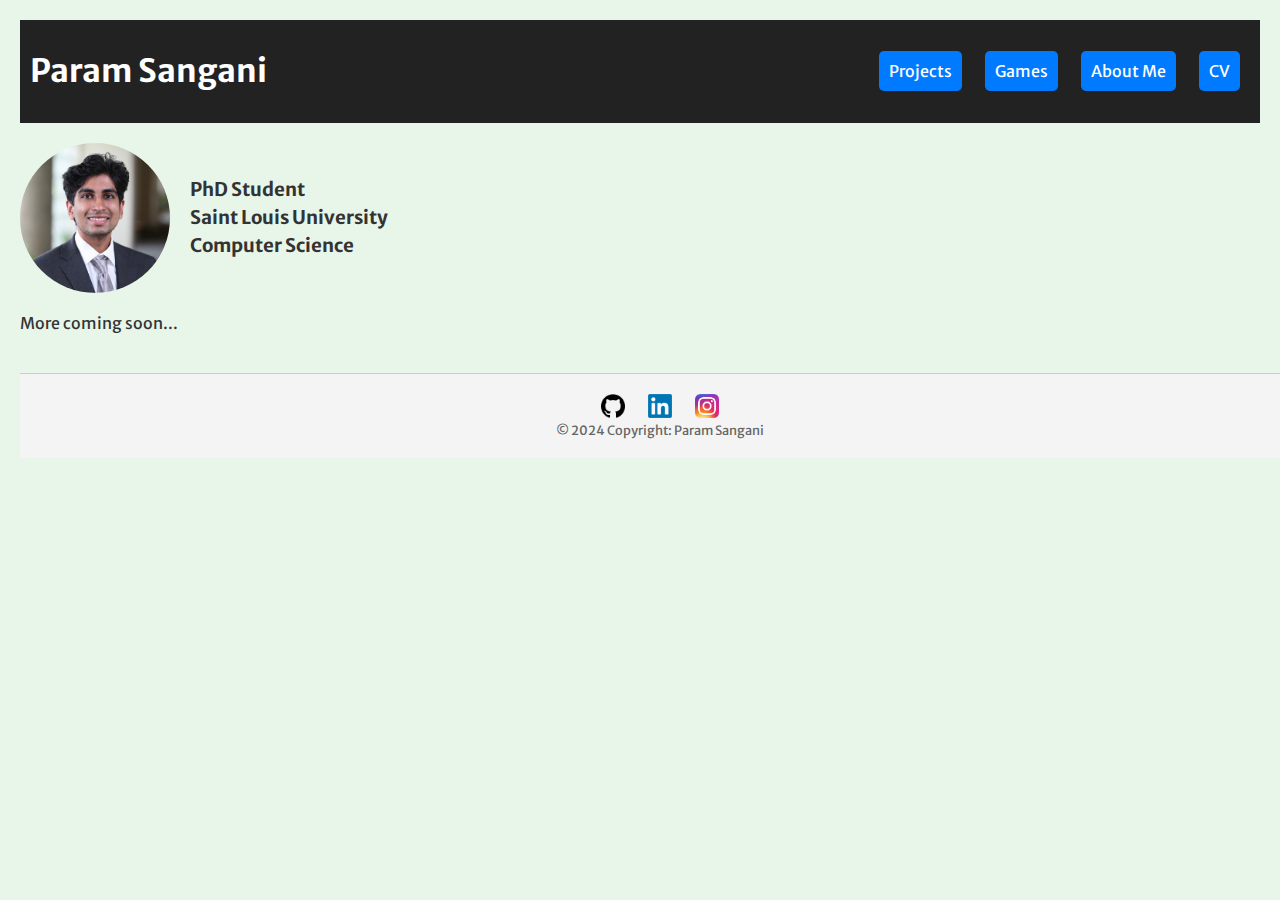
<file: index.html>
<!DOCTYPE html>
<html lang="en">
<head>
    <meta charset="UTF-8">
    <meta http-equiv="X-UA-Compatible" content="IE=edge">
    <meta name="viewport" content="width=device-width, initial-scale=1.0">
    <link href="https://fonts.googleapis.com/css2?family=Merriweather+Sans:wght@400;700&family=Merriweather:wght@700&display=swap" rel="stylesheet">
    <link rel="stylesheet" href="style.css">
    <title>My Personal Website</title>
</head>
<body>
    <header>
        <div class="top-bar">
            <h1>Param Sangani</h1>
            <nav class="nav-links">
                <a class="button" href="./projects.html">Projects</a>
                <a class="button" href="./games.html">Games</a>
                <a class="button" href="./about.html">About Me</a>
                <a class="button" href="./files/Param_Sangani_CV.pdf" target="_blank">CV</a>
            </nav>
        </div>
    </header>
    <main>
        <div class="profile-section">
            <img src="./images/PersonalPhotoPortfolio.png" alt="Param Sangani">
            <div class="bio">
                <h3>PhD Student</h3>
                <h3>Saint Louis University</h3>
                <h3>Computer Science</h3>
            </div>
        </div>
        <p class="coming-soon">More coming soon...</p>
    </main>
    <footer>
        <div class="social-links">
            <a href="https://github.com/paramsangani" target="_blank"><img src="./images/GithubLogo.png" alt="GitHub"></a>
            <a href="https://www.linkedin.com/in/param-sangani" target="_blank"><img src="./images/LinkedInLogo.png" alt="LinkedIn"></a>
            <a href="https://www.instagram.com/param_sangani/" target="_blank"><img src="./images/InstagramIcon.png" alt="Instagram"></a>
        </div>
        <p>© 2024 Copyright: Param Sangani</p>
    </footer>
</body>
</html>
</file>
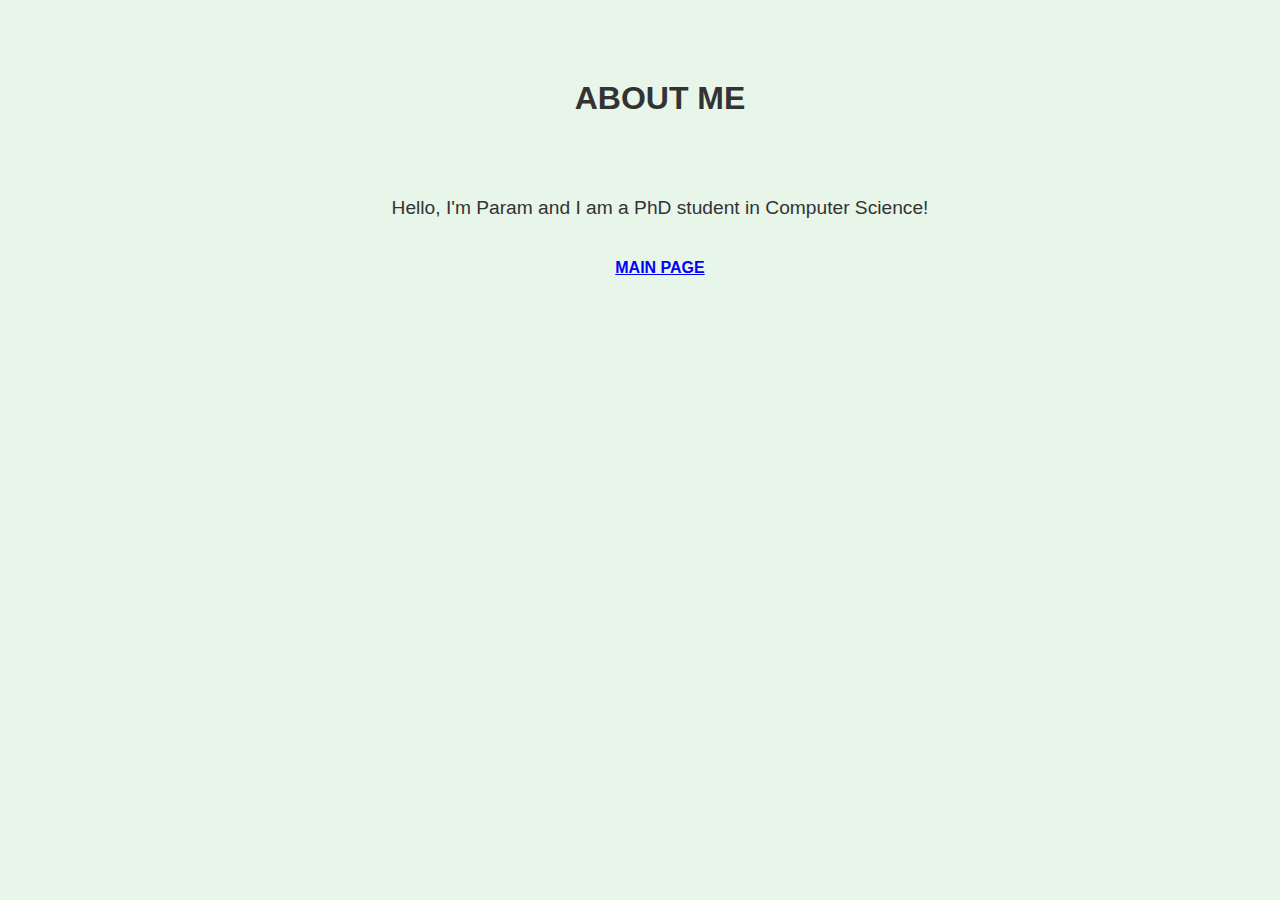
<file: about.html>
<!DOCTYPE html>
<html lang="en">
<head>
    <meta charset="UTF-8">
    <meta http-equiv="X-UA-Compatible" content="IE-edge">
    <meta name="viewport" content="width=device-width, initial-scale=1.0">
    <link rel="stylesheet" href="style.css">
    <title>ABOUT ME</title>
</head>
<body>
    <div class="container">
        <h1 id="AboutHeading"> ABOUT ME</h1>
        <p id="AboutIntro"> Hello, I'm Param and I am a PhD student in Computer Science!</p>
        <a style="color: blue;" href="./"><h4 id="AboutBack">MAIN PAGE</h4></a>
    </div>
</body>
</html>
</file>
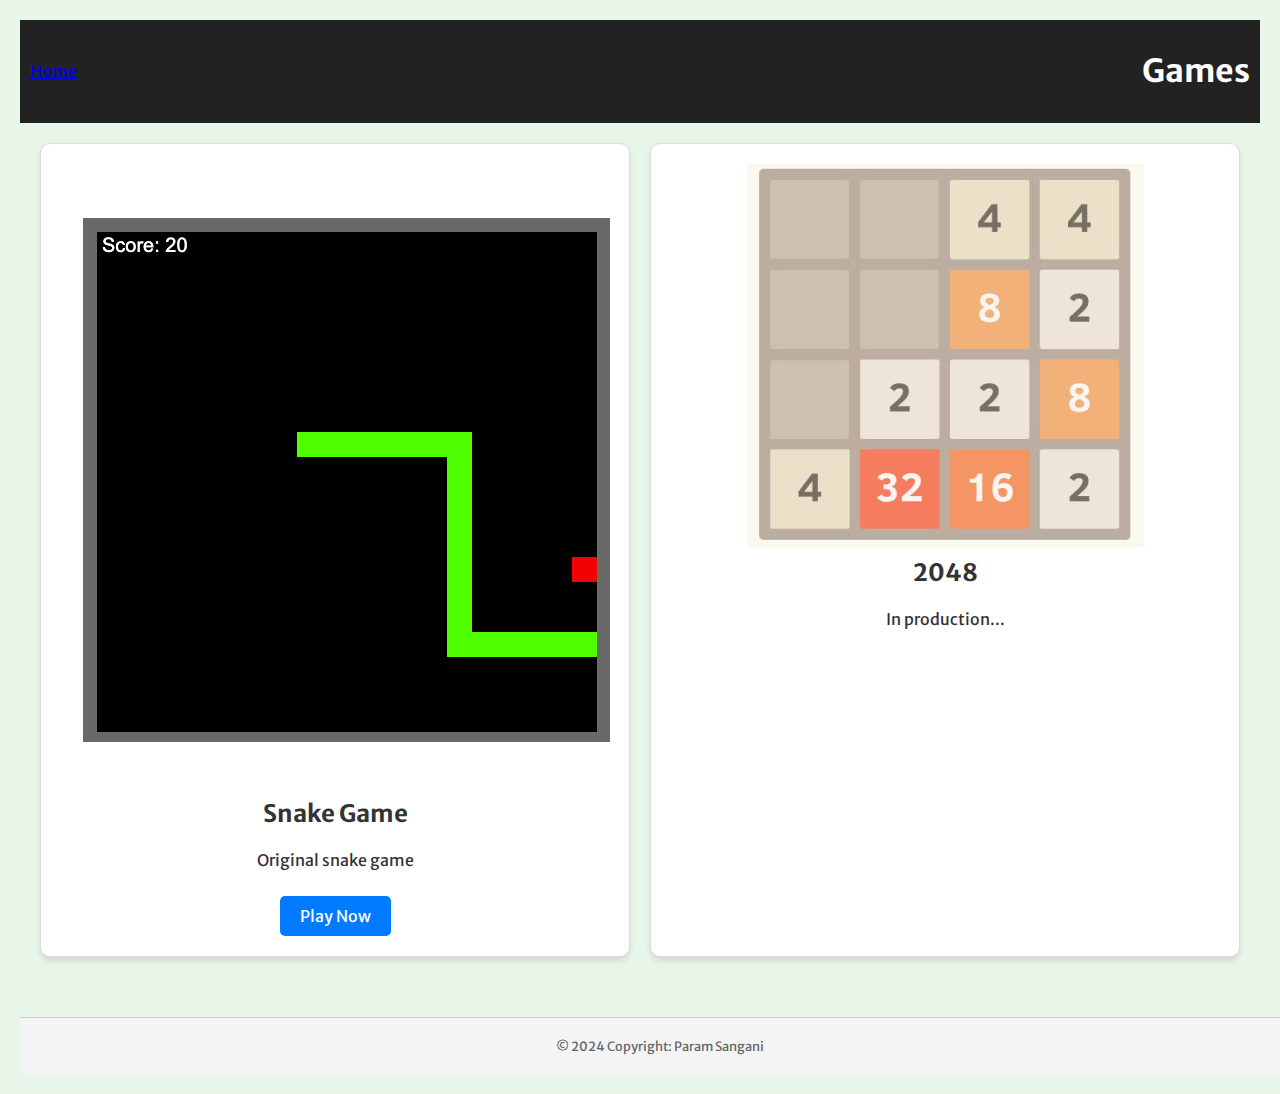
<file: games.html>
<!DOCTYPE html>
<html lang="en">
<head>
    <meta charset="UTF-8">
    <meta http-equiv="X-UA-Compatible" content="IE=edge">
    <meta name="viewport" content="width=device-width, initial-scale=1.0">
    <link href="https://fonts.googleapis.com/css2?family=Merriweather+Sans:wght@400;700&family=Merriweather:wght@700&display=swap" rel="stylesheet">
    <link rel="stylesheet" href="style.css">
    <title>Games - Param Sangani</title>
</head>
<body>
    <header>
        <div class="top-bar">
            <a href="./index.html">Home</a>
            <h1>Games</h1>
        </div>
    </header>
    <main class="game-list">
        <div class="game">
            <img src="./images/snakeGame.png" alt="Snake" class="Snakeimage">
            <h2>Snake Game</h2>
            <p> Original snake game</p>
            <a href="./snake/snake.html" class="button">Play Now</a>
        </div>
        
        <div class="game">
            <img src="./images/2048.png" alt="2048" class="2048">
            <h2>2048</h2>
            <p>In production...</p>
        </div>

    </main>
    <footer>
        <p>© 2024 Copyright: Param Sangani</p>
    </footer>
</body>
</html>
</file>
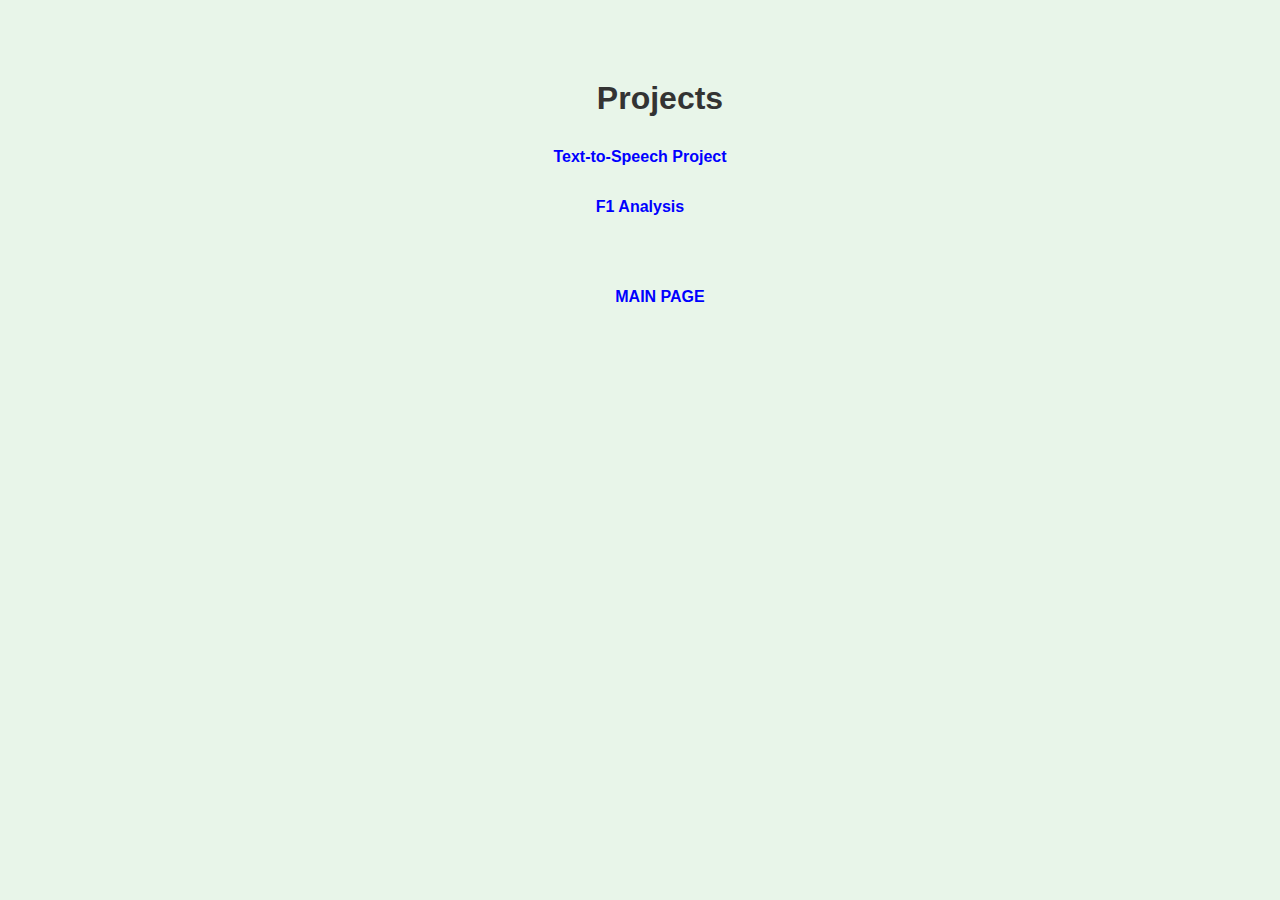
<file: projects.html>
<!DOCTYPE html>
<html lang="en">
<head>
    <meta charset="UTF-8">
    <meta http-equiv="X-UA-Compatible" content="IE=edge">
    <meta name="viewport" content="width=device-width, initial-scale=1.0">
    <link rel="stylesheet" href="style.css">
    <title>ABOUT ME</title>
</head>
<body>
    <div class="container">
        <h1 id="AboutHeading"> Projects</h1>
        <p id=" "> </p>
        <a class="project-link" href="./tts/tts.html"><h4 id="TTSProject">Text-to-Speech Project</h4></a>
        <a class="project-link" href="web-technologies-fall2024/lab1/index.html"><h4 id="TTSProject">F1 Analysis</h4></a>
        <a class="project-link" href="./"><h4 id="AboutBack">MAIN PAGE</h4></a>
    </div>
</body>
</html>
</file>
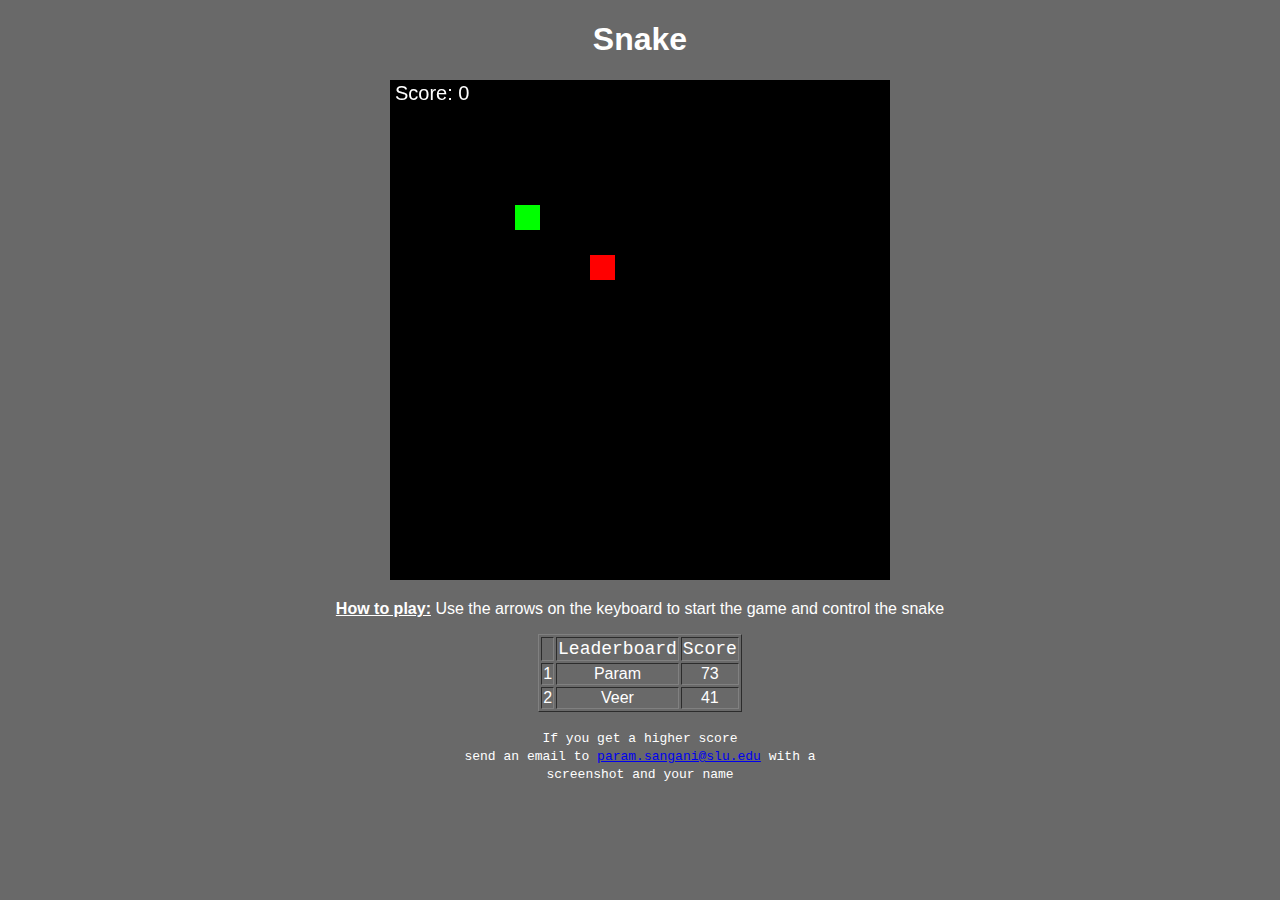
<file: snake/snake.html>
<!DOCTYPE html>
<html>
    <head>
        <meta charset="UTF-8">
        <meta name="viewport", content="width=device-width, initial-scale=1.0">
        <title>Snake</title>
        <link rel="stylesheet" href="snake.css">
        <script src="snake.js"></script>
    </head>

    <body style="background-color: #696969">
        <h1>Snake</h1>
        <canvas id="board"></canvas>
        <p align = "center">
            <b><u>How to play:</b></u> Use the arrows on the keyboard to start the game and control the snake
        </p>
            <table border = "1", align = "center">
                <tr>
                    <td></td>
                    <td><font face = "courier" size = "4">Leaderboard</font></td>
                    <td><font face = "courier" size = "4">Score</font></td>
                </tr>
                <tr>
                    <td>1</td>
                    <td>Param</td>
                    <td>73</td>
                </tr>
                <tr>
                    <td>2</td>
                    <td>Veer</td>
                    <td>41</td>
                </tr>
            </table>


        <p align = "center">
            <font face = "courier" size = "2">
                If you get a higher score<br> 
                send an email to <a href = "mailto: param.sangani@slu.edu">param.sangani@slu.edu</a> with a <br>
                screenshot and your name     
            </font>
        </p>
            
        
    </body>
</html>
</file>
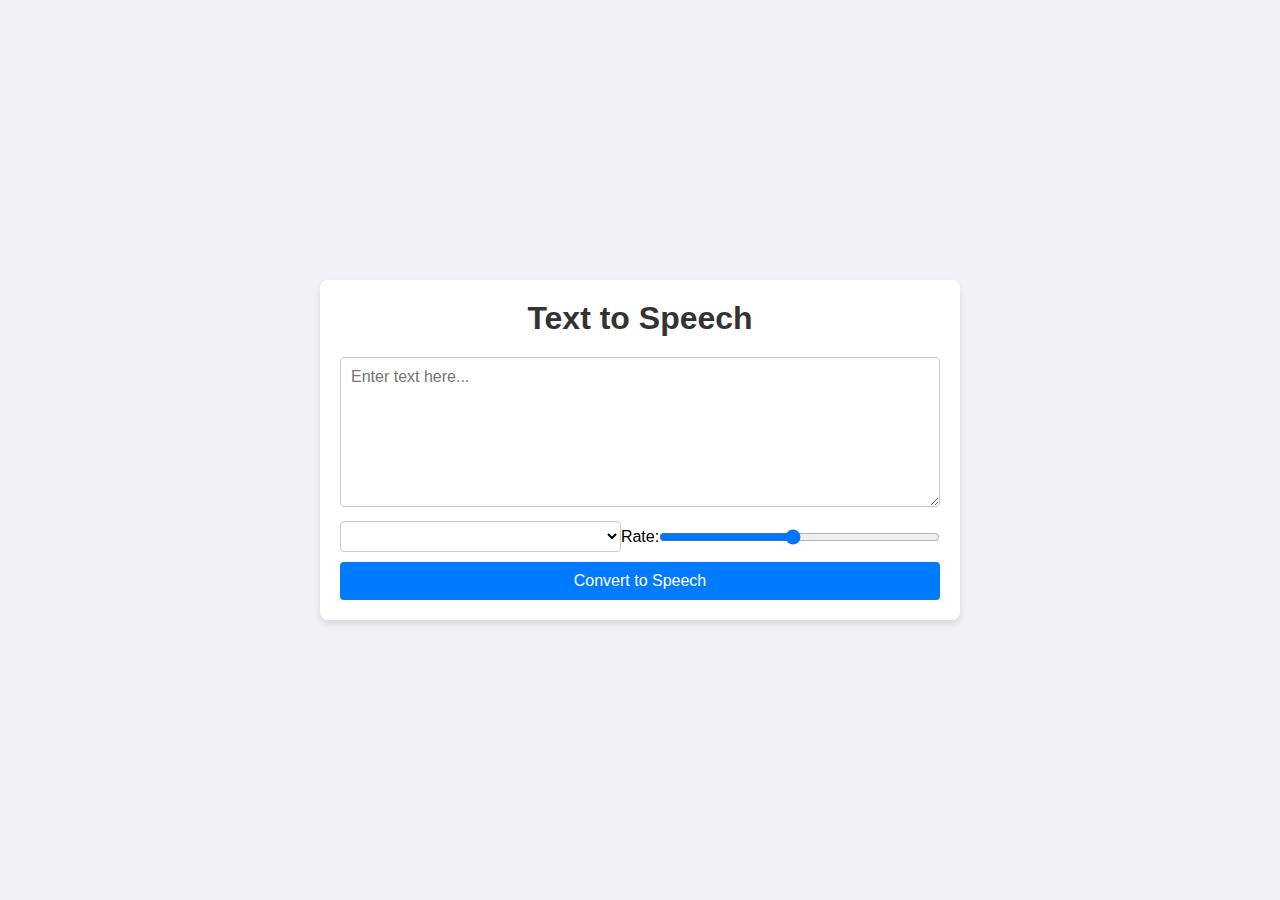
<file: tts/tts.html>
<!DOCTYPE html>
<html lang="en">
<head>
    <meta charset="UTF-8">
    <meta name="viewport" content="width=device-width, initial-scale=1.0">
    <title>Text to Speech</title>
    <link rel="stylesheet" href="tts.css">
</head>
<body>
    <div class="container">
        <h1>Text to Speech</h1>
        <textarea id="text-input" placeholder="Enter text here..."></textarea>
        <div class="controls">
            <select id="voice-select"></select>
            <label for="rate">Rate:</label>
            <input type="range" id="rate" min="0.1" max="2" value="1" step="0.1">
        </div>
        <button onclick="convertToSpeech()">Convert to Speech</button>
    </div>

    <script src="tts.js"></script>
</body>
</html>
</file>
<file: style.css>
body {
    font-family: 'Merriweather Sans', sans-serif;
    color: #333;
    background-color: #e8f5e9; /* Soft, light green background */
    margin: 0;
    padding: 20px;
}

.top-bar {
    display: flex;
    justify-content: space-between;
    align-items: center;
    padding: 10px;
    background-color: #222; /* Dark top bar for contrast */
    color: white;
}

.nav-links a {
    color: white;
    text-decoration: none;
    padding: 10px;
    margin: 0 10px;
    background-color: #007bff; /* Blue buttons for contrast */
    border-radius: 5px;
}

.nav-links a:hover {
    background-color: #0056b3;
}

.profile-section {
    display: flex;
    align-items: center;
    margin-top: 20px;
}

.profile-section img {
    width: 150px;
    height: 150px;
    border-radius: 50%;
    margin-right: 20px;
}

.bio h3 {
    margin: 5px 0;
}

.coming-soon {
    margin-top: 20px;
}

footer {
    margin-top: 40px;
    padding-top: 20px;
    text-align: center;
    border-top: 1px solid #ccc;
}

.social-links a {
    margin: 0 10px;
}

.social-links img {
    width: 24px;
    height: 24px;
}

footer p {
    color: #666;
    font-size: 0.8rem;
    margin-top: 20px;
}


/* ************************** */
/* ************************** */
/* ************************** */
/* game.html formating below  */
/* ************************** */
/* ************************** */
/* ************************** */



.game-list {
    display: grid;
    grid-template-columns: repeat(auto-fit, minmax(300px, 1fr));
    gap: 20px;
    padding: 20px;
}

.game {
    background-color: #fff;
    border: 1px solid #ddd;
    border-radius: 10px;
    padding: 20px;
    box-shadow: 0 4px 6px rgba(0,0,0,0.1);
    display: flex;
    flex-direction: column;
    align-items: center;
}

.game-image {
    width: 100%; /* Makes the image responsive */
    max-width: 250px; /* Limits the size of the image */
    height: auto; /* Maintains aspect ratio */
    border-radius: 10px; /* Optional: Rounds the corners of the image */
    margin-bottom: 20px; /* Adds space between the image and the game title */
}

.game h2 {
    margin: 10px 0 5px; /* Adjusts spacing around the game title */
}

.button {
    background-color: #007bff;
    color: #fff;
    text-decoration: none;
    padding: 10px 20px;
    border-radius: 5px;
    display: inline-block;
    margin-top: 10px;
}

.button:hover {
    background-color: #0056b3;
}

footer {
    margin-top: 40px;
    text-align: center;
    padding: 20px;
    width: 100%;
    background-color: #f4f4f4;
}

footer p {
    margin: 0;
    color: #666;
}




/* ************************** */
/* ************************** */
/* ************************** */
/* additional formatting below*/
/* ************************** */
/* ************************** */
/* ************************** */



#AboutHeading, #AboutIntro, #AboutBack {
    margin: 40px 0px 0px 40px;
}

#AboutIntro {
    margin-top: 80px;
}

#GamesHeading, #GamesIntro, #GamesBack, #SnakeGame {
    margin: 40px 0px 0px 40px;
}

#GamesIntro {
    margin-top: 80px;
}

/* ************************** */
/* ************************** */
/* ************************** */
/* project formatting         */
/* ************************** */
/* ************************** */
/* ************************** */

.container {
    text-align: center;
    margin: 0 auto;
    padding: 20px;
    max-width: 600px;
}

#AboutHeading {
    font-size: 2em;
    margin-bottom: 20px;
}

#AboutIntro {
    font-size: 1.2em;
    margin-bottom: 20px;
}

.project-link {
    display: block;
    margin: 10px 0;
    text-decoration: none;
    color: blue;
}

.project-link h4 {
    display: inline-block;
    margin: 0;
    padding: 10px;
    border: 1px solid transparent;
    transition: border-color 0.3s;
}

.project-link h4:hover {
    border-color: purple;
}
</file>
<file: snake/snake.css>
body {
    font-family:'Copperplate', 'Gill Sans', 'Gill Sans MT', Calibri, 'Trebuchet MS', sans-serif;
    text-align: center;
    background-color: grey;
    color: white;
}
</file>
<file: tts/tts.css>
/* Reset some default styles */
body, h1, textarea, select, input, button {
    margin: 0;
    padding: 0;
    border: 0;
    font-family: inherit;
    font-size: inherit;
    color: inherit;
    background: none;
    box-sizing: border-box;
}

body {
    font-family: Arial, sans-serif;
    display: flex;
    justify-content: center;
    align-items: center;
    min-height: 100vh;
    background-color: #f0f2f5;
    margin: 0;
}

.container {
    background: white;
    border-radius: 8px;
    box-shadow: 0 4px 6px rgba(0, 0, 0, 0.1);
    padding: 20px;
    max-width: 600px;
    width: 100%;
}

h1 {
    font-size: 2em;
    margin-bottom: 20px;
    text-align: center;
    color: #333;
}

textarea {
    width: 100%;
    height: 150px;
    padding: 10px;
    margin-bottom: 10px;
    border: 1px solid #ccc;
    border-radius: 4px;
    font-size: 1em;
    resize: vertical;
}

.controls {
    display: flex;
    align-items: center;
    justify-content: space-between;
    margin-bottom: 10px;
}

select, input[type="range"] {
    padding: 5px;
    font-size: 1em;
    border: 1px solid #ccc;
    border-radius: 4px;
    width: 48%;
}

button {
    display: block;
    width: 100%;
    padding: 10px;
    font-size: 1em;
    color: white;
    background-color: #007bff;
    border: none;
    border-radius: 4px;
    cursor: pointer;
    transition: background-color 0.3s ease;
}

button:hover {
    background-color: #0056b3;
}
</file>
